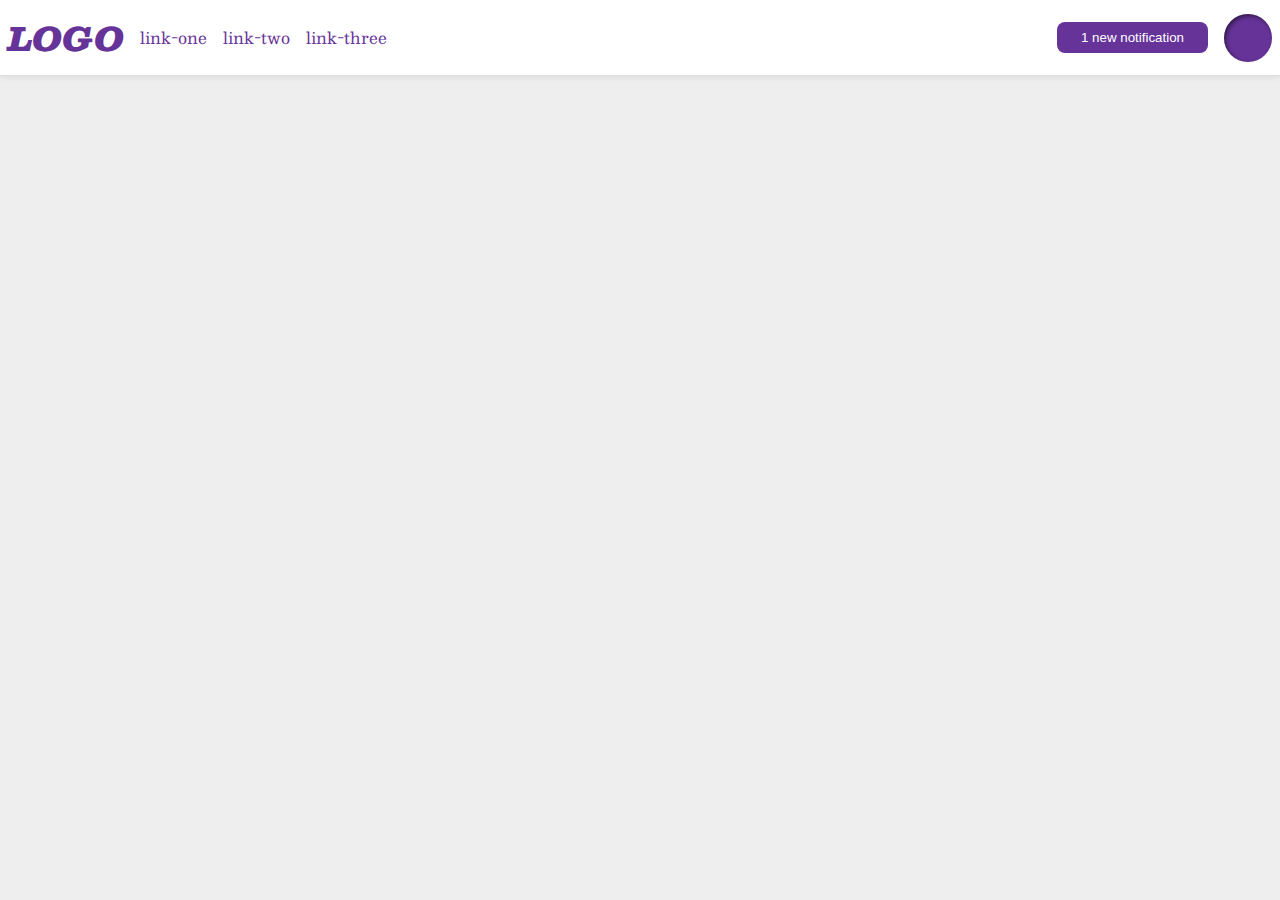
<file: flex/03-flex-header-2/index.html>
<!DOCTYPE html>
<html lang="en">
  <head>
    <meta charset="UTF-8">
    <meta http-equiv="X-UA-Compatible" content="IE=edge">
    <meta name="viewport" content="width=device-width, initial-scale=1.0">
    <title>Flex Header 2</title>
    <link rel="stylesheet" href="style.css">
  </head>
  <body>
    <div class="header">
      <div class="left-side">
        <div class="logo">
          LOGO
        </div>
        <ul class="links">
          <li><a href="https://google.com">link-one</a></li>
          <li><a href="https://google.com">link-two</a></li>
          <li><a href="https://google.com">link-three</a></li>
        </ul>
      </div>
      <div class="right-side">
        <button class="notifications">
          1 new notification
        </button>
        <div class="profile-image"></div>
      </div>
    </div>
  </body>
</html>
</file>
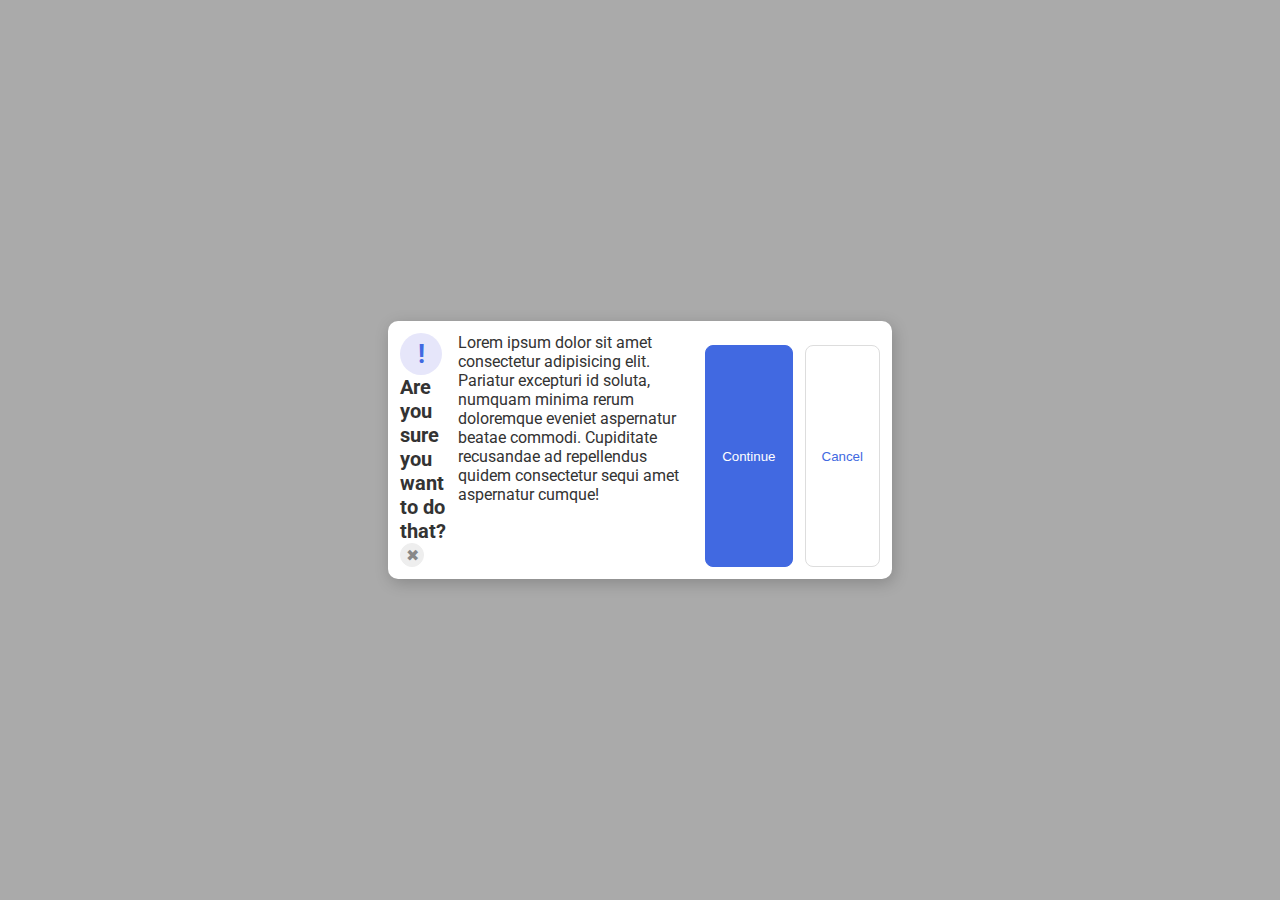
<file: flex/05-flex-modal/index.html>
<!DOCTYPE html>
<html lang="en">
  <head>
    <meta charset="UTF-8">
    <meta http-equiv="X-UA-Compatible" content="IE=edge">
    <meta name="viewport" content="width=device-width, initial-scale=1.0">
    <link rel="stylesheet" href="style.css">
    <title>Modal</title>
  </head>
  <body>
    <div class="modal">
      <div class="container-1">
        <div class="icon">!</div>
        <div class="header">Are you sure you want to do that?</div>
        <button class="close-button">✖</button>
      </div>
      <div class="text">Lorem ipsum dolor sit amet consectetur adipisicing elit. Pariatur excepturi id soluta, numquam minima rerum doloremque eveniet aspernatur beatae commodi. Cupiditate recusandae ad repellendus quidem consectetur sequi amet aspernatur cumque!</div>
      <button class="continue">Continue</button>
      <button class="cancel">Cancel</button>
    </div>
  </body>
</html>
</file>
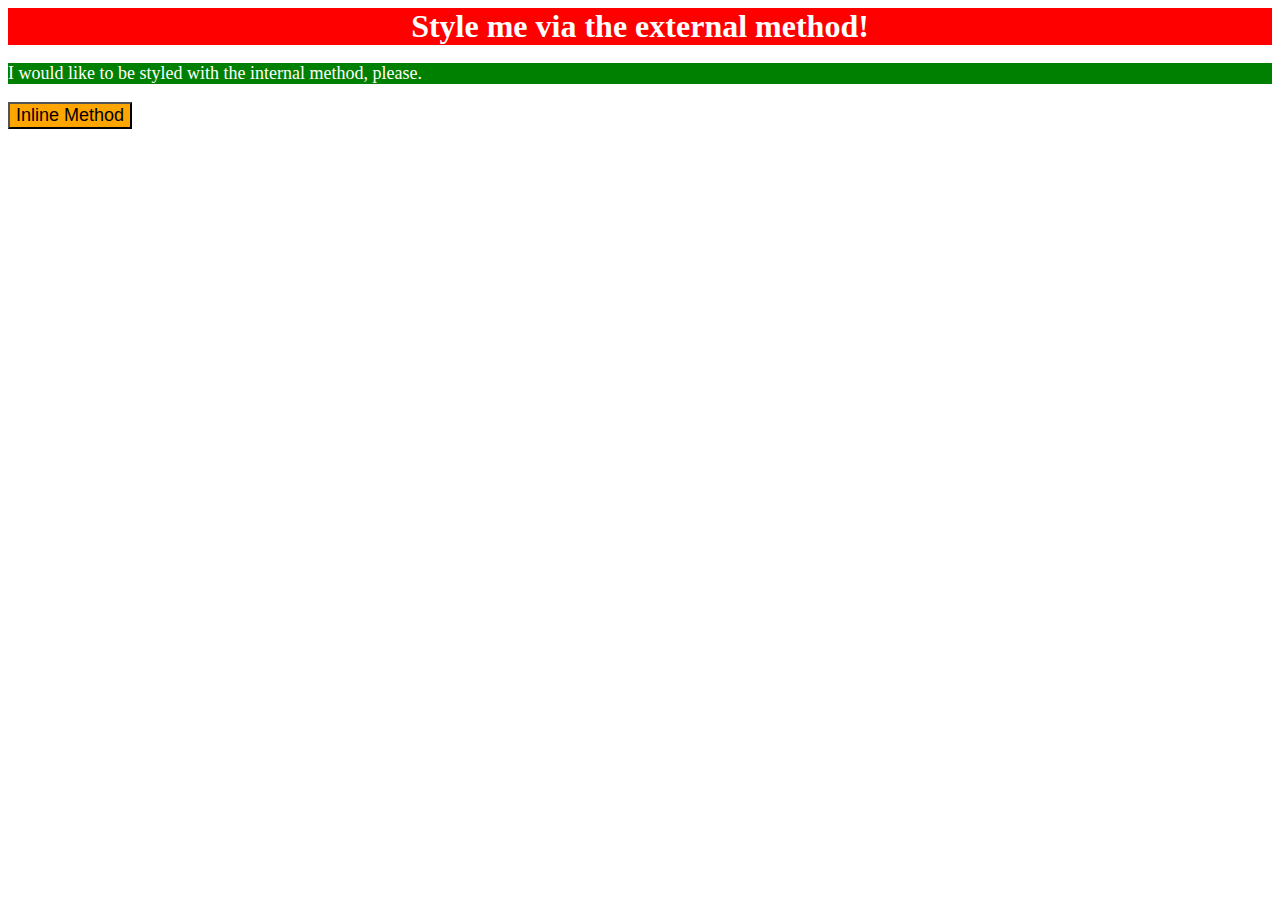
<file: foundations/01-css-methods/index.html>
<!DOCTYPE html>
<html lang="en">
  <head>
    <meta charset="UTF-8">
    <meta http-equiv="X-UA-Compatible" content="IE=edge">
    <meta name="viewport" content="width=device-width, initial-scale=1.0">
    <link rel="stylesheet" href="style.css">

    <style>
      p {
        background-color: green;
        color:white;
        font-size: 18px;
      }
    </style>
    <title>Methods for Adding CSS</title>
  </head>
  <body>
    <div>Style me via the external method!</div>
    <p>I would like to be styled with the internal method, please.</p>
    <button style="background-color: orange; font-size: 18px;">Inline Method</button>
  </body>
</html>
</file>
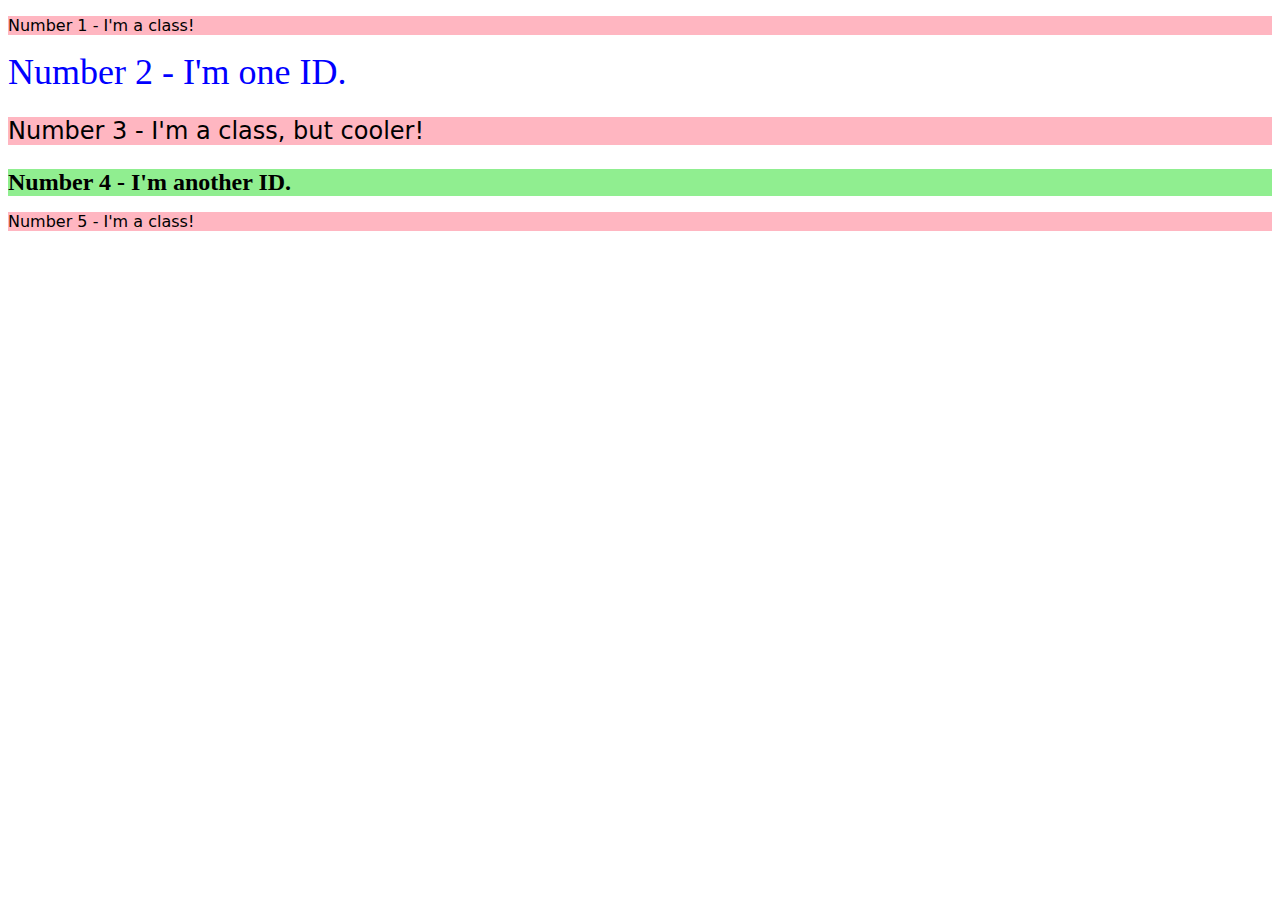
<file: foundations/02-class-id-selectors/index.html>
<!DOCTYPE html>
<html lang="en">
  <head>
    <meta charset="UTF-8">
    <meta http-equiv="X-UA-Compatible" content="IE=edge">
    <meta name="viewport" content="width=device-width, initial-scale=1.0">
    <title>Class and ID Selectors</title>
    <link rel="stylesheet" href="style.css">
  </head>
  <body>
    <p>Number 1 - I'm a class!</p>
    <div id="second">Number 2 - I'm one ID.</div>
    <p class="adjust-font-size">Number 3 - I'm a class, but cooler!</p>
    <div id="fart" class="adjust-font-size">Number 4 - I'm another ID.</div>
    <p>Number 5 - I'm a class!</p>
  </body>
</html>
</file>
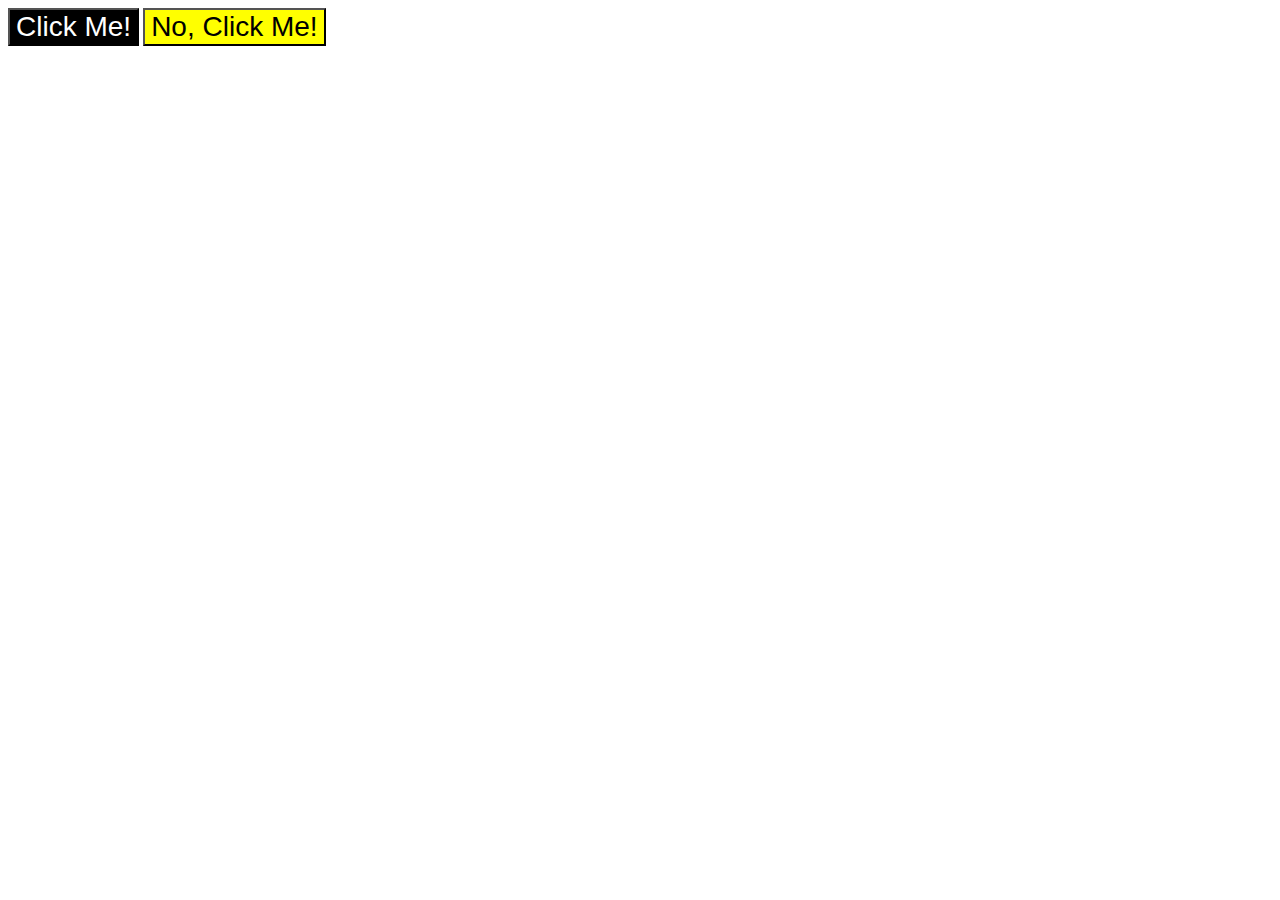
<file: foundations/03-grouping-selectors/index.html>
<!DOCTYPE html>
<html lang="en">
  <head>
    <meta charset="UTF-8">
    <meta http-equiv="X-UA-Compatible" content="IE=edge">
    <meta name="viewport" content="width=device-width, initial-scale=1.0">
    <title>Grouping Selectors</title>
    <link rel="stylesheet" href="style.css">
  </head>
  <body>
    <button class="same butt-a">Click Me!</button>
    <button class="same butt-b">No, Click Me!</button>
  </body>
</html>
</file>
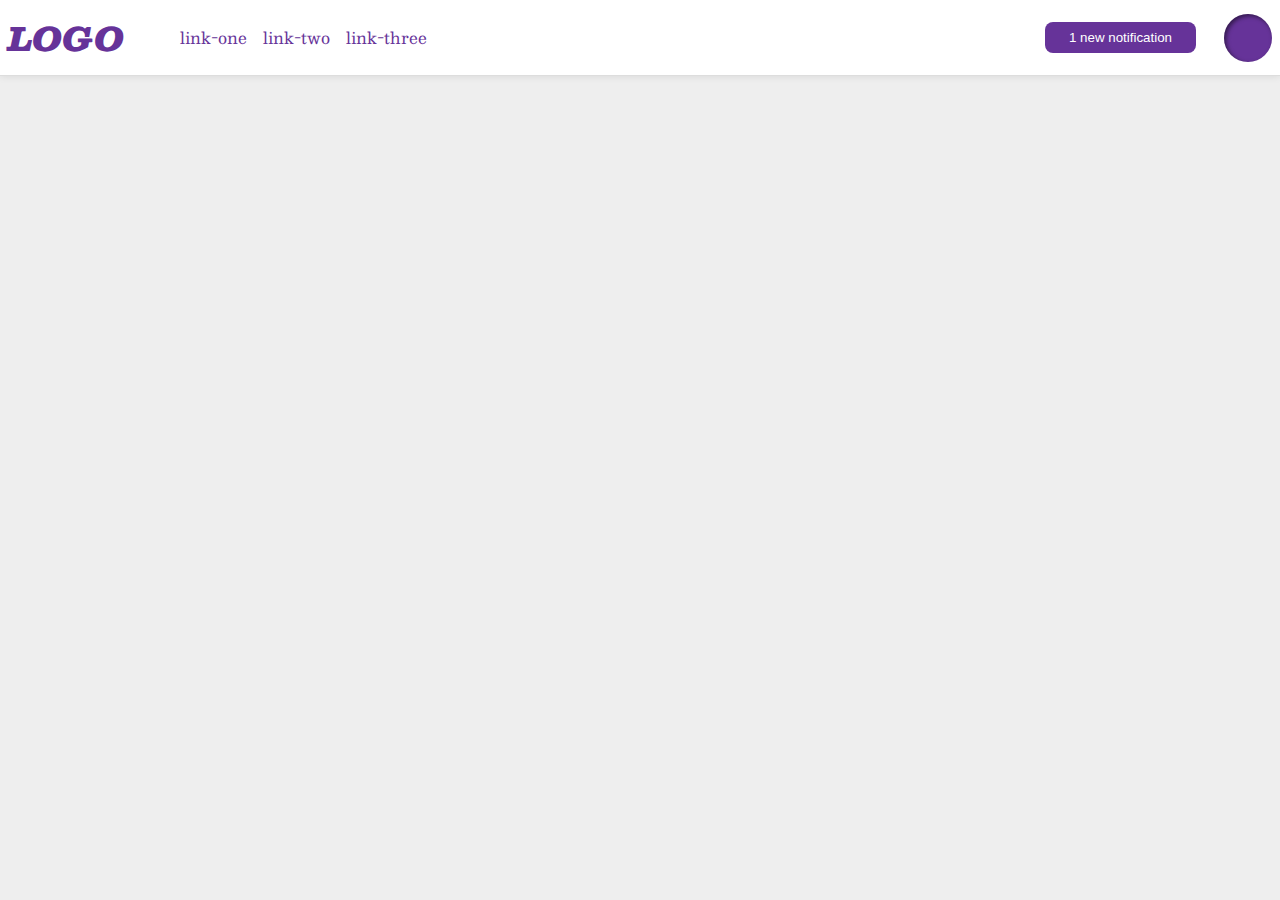
<file: foundations/flex/03-flex-header-2/index.html>
<!DOCTYPE html>
<html lang="en">
  <head>
    <meta charset="UTF-8">
    <meta http-equiv="X-UA-Compatible" content="IE=edge">
    <meta name="viewport" content="width=device-width, initial-scale=1.0">
    <title>Flex Header 2</title>
    <link rel="stylesheet" href="style.css">
  </head>
  <body>
    <div class="header">
      <div class="left">
        <div class="logo">
          LOGO
        </div>
        <ul class="links">
          <li><a href="https://google.com">link-one</a></li>
          <li><a href="https://google.com">link-two</a></li>
          <li><a href="https://google.com">link-three</a></li>
        </ul>
      </div>
      <div class="right">
        <button class="notifications">
          1 new notification
        </button>
        <div class="profile-image"></div>
      </div>
    </div>
  </body>
</html>
</file>
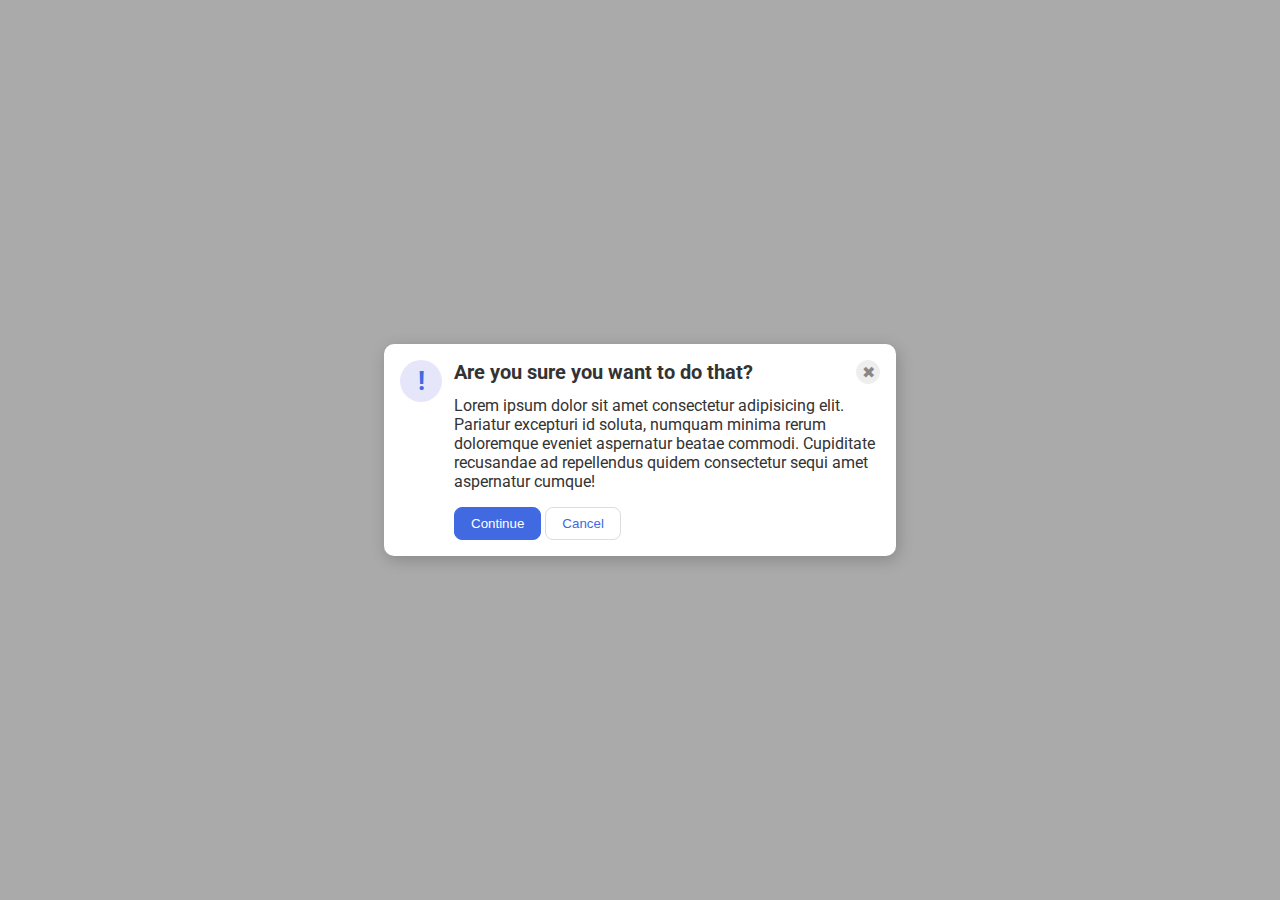
<file: foundations/flex/05-flex-modal/index.html>
<!DOCTYPE html>
<html lang="en">
  <head>
    <meta charset="UTF-8">
    <meta http-equiv="X-UA-Compatible" content="IE=edge">
    <meta name="viewport" content="width=device-width, initial-scale=1.0">
    <link rel="stylesheet" href="style.css">
    <title>Modal</title>
  </head>
  <body>
    <div class="modal">
      <div class="left-container">
        <div class="icon">!</div>
      </div>

      <div class="right-container">
        <div class="header">
          Are you sure you want to do that?
          <button class="close-button">✖</button>
        </div>
        <div class="text">Lorem ipsum dolor sit amet consectetur adipisicing elit. Pariatur excepturi id soluta, numquam minima rerum doloremque eveniet aspernatur beatae commodi. Cupiditate recusandae ad repellendus quidem consectetur sequi amet aspernatur cumque!</div>
        <button class="continue">Continue</button>
        <button class="cancel">Cancel</button>
      </div>
    </div>
  </body>
</html>
</file>
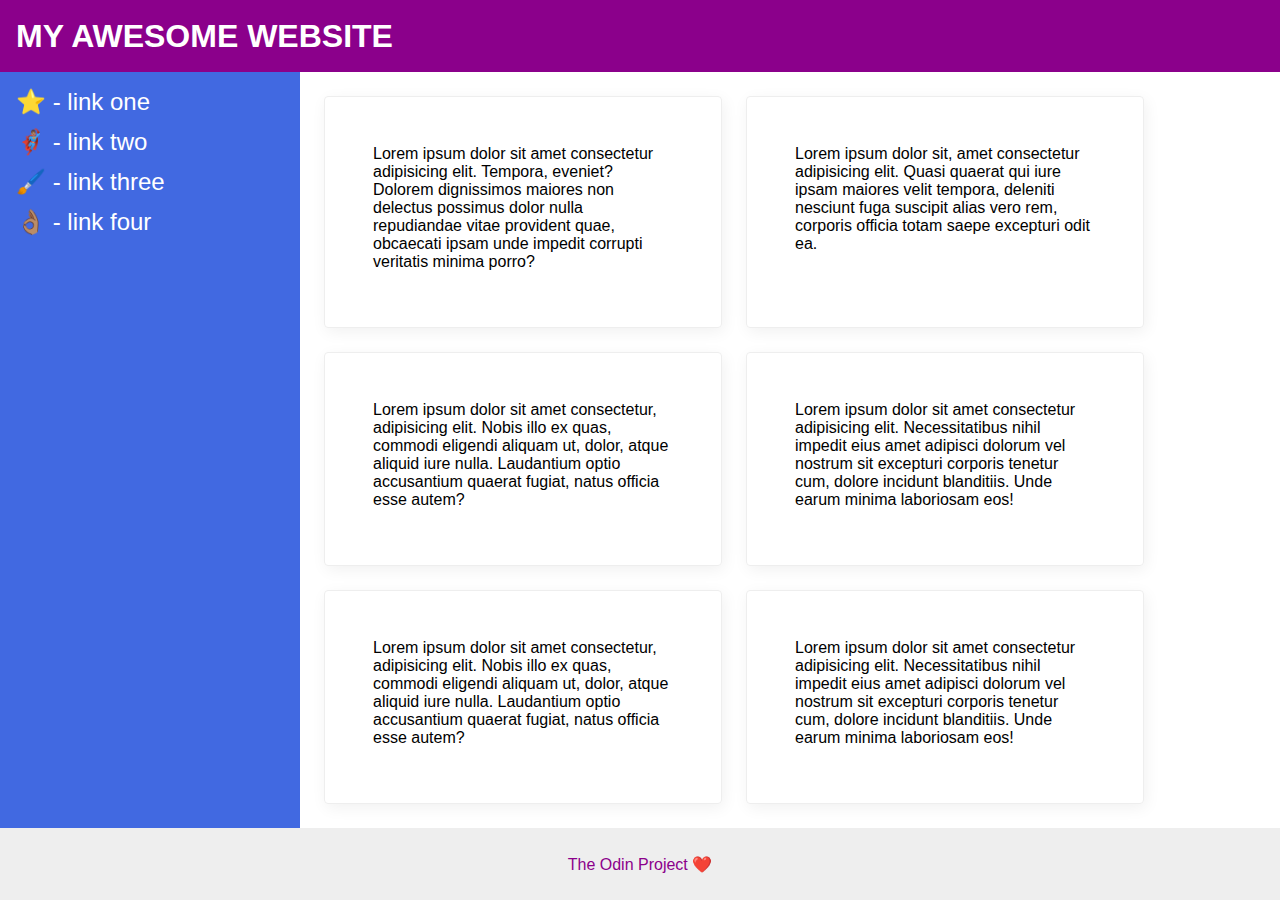
<file: foundations/flex/07-flex-layout-2/index.html>
<!DOCTYPE html>
<html lang="en">
  <head>
    <meta charset="UTF-8">
    <meta http-equiv="X-UA-Compatible" content="IE=edge">
    <meta name="viewport" content="width=device-width, initial-scale=1.0">
    <title>The Holy Grail</title>
    <link rel="stylesheet" href="style.css">
  </head>
  <body>
    <div class="header">
      MY AWESOME WEBSITE
    </div>
    

    <div class="content-container">
      <div class="sidebar">
        <ul>
          <li><a href="#">⭐ - link one</a></li>
          <li><a href="#">🦸🏽‍♂️ - link two</a></li>
          <li><a href="#">🖌️ - link three</a></li>
          <li><a href="#">👌🏽 - link four</a></li>
        </ul>
      </div>

      <div class="card-container">
        <div class="card">Lorem ipsum dolor sit amet consectetur adipisicing elit. Tempora, eveniet? Dolorem dignissimos maiores non delectus possimus dolor nulla repudiandae vitae provident quae, obcaecati ipsam unde impedit corrupti veritatis minima porro?</div>
        <div class="card">Lorem ipsum dolor sit, amet consectetur adipisicing elit. Quasi quaerat qui iure ipsam maiores velit tempora, deleniti nesciunt fuga suscipit alias vero rem, corporis officia totam saepe excepturi odit ea.</div>
        <div class="card">Lorem ipsum dolor sit amet consectetur, adipisicing elit. Nobis illo ex quas, commodi eligendi aliquam ut, dolor, atque aliquid iure nulla. Laudantium optio accusantium quaerat fugiat, natus officia esse autem?</div>
        <div class="card">Lorem ipsum dolor sit amet consectetur adipisicing elit. Necessitatibus nihil impedit eius amet adipisci dolorum vel nostrum sit excepturi corporis tenetur cum, dolore incidunt blanditiis. Unde earum minima laboriosam eos!</div>
        <div class="card">Lorem ipsum dolor sit amet consectetur, adipisicing elit. Nobis illo ex quas, commodi eligendi aliquam ut, dolor, atque aliquid iure nulla. Laudantium optio accusantium quaerat fugiat, natus officia esse autem?</div>
        <div class="card">Lorem ipsum dolor sit amet consectetur adipisicing elit. Necessitatibus nihil impedit eius amet adipisci dolorum vel nostrum sit excepturi corporis tenetur cum, dolore incidunt blanditiis. Unde earum minima laboriosam eos!</div>
      </div>
    </div>

    <div class="footer">
      The Odin Project ❤️
    </div>

  </body>
</html>
</file>
<file: flex/03-flex-header-2/style.css>
/* this is some magical font-importing.  
you'll learn about it later. */
@import url('https://fonts.googleapis.com/css2?family=Besley:ital,wght@0,400;1,900&display=swap');

body {
  margin: 0;
  background: #eee;
  font-family: Besley, serif;
}

.header {
  background: white;
  border-bottom: 1px solid #ddd;
  box-shadow: 0 0 8px rgba(0,0,0,.1);
  display: flex;
  align-items: center;
  justify-content: space-between;
  padding: 8px;
}

.links {
  display: flex;
  padding: 0px;
  gap:16px;
}

.left-side,
.right-side {
  display: flex;
  gap: 16px;
  align-items: center;
}

.profile-image {
  background: rebeccapurple;
  box-shadow: inset 2px 2px 4px rgba(0,0,0,.5);
  border-radius: 50%;
  width: 48px;
  height: 48px;
}

.logo {
  color: rebeccapurple;
  font-size: 32px;
  font-weight: 900;
  font-style: italic;
}

button {
  border: none;
  border-radius: 8px;
  background: rebeccapurple;
  color: white;
  padding: 8px 24px;
}

a {
  /* this removes the line under our links */
  text-decoration: none;
  color: rebeccapurple;
}

ul {
  list-style-type: none;
}
</file>
<file: flex/05-flex-modal/style.css>
@import url('https://fonts.googleapis.com/css2?family=Roboto:wght@400;700&display=swap');

html, body {
  height: 100%;
}

body {
  font-family: Roboto, sans-serif;
  margin: 0;
  background: #aaa;
  color: #333;
  /* I'll give you this one for free lol */
  display: flex;
  align-items: center;
  justify-content: center;
}

.modal {
  background: white;
  width: 480px;
  border-radius: 10px;
  box-shadow: 2px 4px 16px rgba(0,0,0,.2);

  display: flex;
  flex-direction: row;
  padding: 12px;
  gap: 12px;
}

.container {
  display:flex;
  flex-direction: column;
  gap: 8px;
}

.icon,
button {
  flex: 0 0 auto;
}

.continue, .cancel {
  margin-top: 12px;
}

.header {
  display: flex;
  justify-content: space-between;
  font-size: 20px;
  font-weight: bold;
}

.icon {
  color: royalblue;
  font-size: 26px;
  font-weight: 700;
  background: lavender;
  width: 42px;
  height: 42px;
  border-radius: 50%;
  display: flex;
  align-items: center;
  justify-content: center;
}

.close-button {
  background: #eee;
  border-radius: 50%;
  color: #888;
  font-weight: 400;
  font-size: 16px;
  height: 24px;
  width: 24px;
  display: flex;
  align-items: center;
  justify-content: center;
  border: 1px solid #eee;
  padding: 0;
}

button {
  cursor: pointer;
  padding: 8px 16px;
  border-radius: 8px;
}

button.continue {
  background: royalblue;
  border: 1px solid royalblue;
  color: white;
}

button.cancel {
  background: white;
  border: 1px solid #ddd;
  color: royalblue;
}
</file>
<file: foundations/01-css-methods/style.css>
div {
    background-color: red;
    color: white;
    text-align: center;
    font-size: 32px;
    font-weight: bold;
}
</file>
<file: foundations/02-class-id-selectors/style.css>
p {
    background-color: lightpink;
    font-family: Verdana, DejaVu Sans, sans-serif;
}
#second {
    color: blue;
    font-size: 36px;
}
.adjust-font-size {
    font-size: 24px;
}
#fart {
    background-color: lightgreen;
    font-weight: bold;
}
</file>
<file: foundations/03-grouping-selectors/style.css>
.butt-a,
.butt-b {
    font-size: 28px;
    font-family: Arial, Helvetica, 'Times New Roman', serif sans-serif;
}
.butt-a {
    background-color: black;
    color: white;
}
.butt-b {
    background-color: yellow;
}
</file>
<file: foundations/flex/03-flex-header-2/style.css>
/* this is some magical font-importing.  
you'll learn about it later. */
@import url('https://fonts.googleapis.com/css2?family=Besley:ital,wght@0,400;1,900&display=swap');

body {
  margin: 0;
  background: #eee;
  font-family: Besley, serif;
}

.header {
  background: white;
  border-bottom: 1px solid #ddd;
  box-shadow: 0 0 8px rgba(0,0,0,.1);
  display: flex;
  justify-content: space-between;
  align-items: center;
  padding:8px;
}

.profile-image {
  background: rebeccapurple;
  box-shadow: inset 2px 2px 4px rgba(0,0,0,.5);
  border-radius: 50%;
  width: 48px;
  height: 48px;
}

.logo {
  color: rebeccapurple;
  font-size: 32px;
  font-weight: 900;
  font-style: italic;
}

button {
  border: none;
  border-radius: 8px;
  background: rebeccapurple;
  color: white;
  padding: 8px 24px;
  margin:12px;
}

a {
  /* this removes the line under our links */
  text-decoration: none;
  color: rebeccapurple;
}

ul {
  list-style-type: none;
  display:flex;
  gap:16px;
}

.left, .right {
  display:flex;
  align-items: center;
  gap: 16px;
}
</file>
<file: foundations/flex/05-flex-modal/style.css>
@import url('https://fonts.googleapis.com/css2?family=Roboto:wght@400;700&display=swap');

html, body {
  height: 100%;
}

body {
  font-family: Roboto, sans-serif;
  margin: 0;
  background: #aaa;
  color: #333;
  /* I'll give you this one for free lol */
  display: flex;
  align-items: center;
  justify-content: center;
}

.modal {
  background: white;
  width: 480px;
  border-radius: 10px;
  box-shadow: 2px 4px 16px rgba(0,0,0,.2);
  display:flex;
  gap: 12px;
  padding:16px;
}

.header {
  display:flex;
  justify-content: space-between;
  align-items: flex-start;
  font-weight: bold;
  font-size: 20px;
  margin-bottom: 12px;
}

.close-button {
  background: #eee;
  border-radius: 50%;
  color: #888;
  font-weight: 400;
  font-size: 16px;
  height: 24px;
  width: 24px;
  display: flex;
  align-items: center;
  justify-content: center;
  border: 1px solid #eee;
  padding: 0;
  margin:0px;
}

.text {
  margin-bottom: 8px;
}

.icon {
  color: royalblue;
  font-size: 26px;
  font-weight: 700;
  background: lavender;
  width: 42px;
  height: 42px;
  border-radius: 50%;
  display: flex;
  align-items: center;
  justify-content: center;
}

button {
  cursor: pointer;
  padding: 8px 16px;
  border-radius: 8px;
  margin-top: 8px;
}

button.continue {
  background: royalblue;
  border: 1px solid royalblue;
  color: white;
}

button.cancel {
  background: white;
  border: 1px solid #ddd;
  color: royalblue;
}
</file>
<file: foundations/flex/07-flex-layout-2/style.css>
body {
  font-family: -apple-system, BlinkMacSystemFont, 'Segoe UI', Roboto, Oxygen, Ubuntu, Cantarell, 'Open Sans', 'Helvetica Neue', sans-serif;
  margin: 0;
  min-height: 100vh;
}

.header {
  height: 72px;
  background: darkmagenta;
  color: white;
  display:flex;
  align-items: center;
  font-size: 32px;
  font-weight: 900;
  padding-left:16px;
}

.footer {
  height: 72px;
  background: #eee;
  color: darkmagenta;
}

.sidebar {
  width: 300px;
  background: royalblue;
  box-sizing: border-box;
  flex-shrink: 0;
  padding:16px;
}

ul {
  list-style: none;
  margin:0px;
  padding:0px;
}

li {
  margin-bottom: 12px;
}
a {
  text-decoration: none;
  color: white;
  font-size: 24px;
}

.card-container {
  display:flex;
  flex-wrap: wrap;
  gap:24px;
  margin:24px;
}

.card {
  border: 1px solid #eee;
  box-shadow: 2px 4px 16px rgba(0,0,0,.06);
  border-radius: 4px;
  padding:48px;
  width:300px;
}

.content-container {
  display:flex;
  flex-grow: 1;
}
.container {
  display:flex;
  flex-direction: column;
  justify-content: space-between;
}
.footer {
  display:flex;
  align-items: center;
  justify-content: center;
}
body{
  display:flex;
  flex-direction: column;
  justify-content: space-between;
}
</file>
